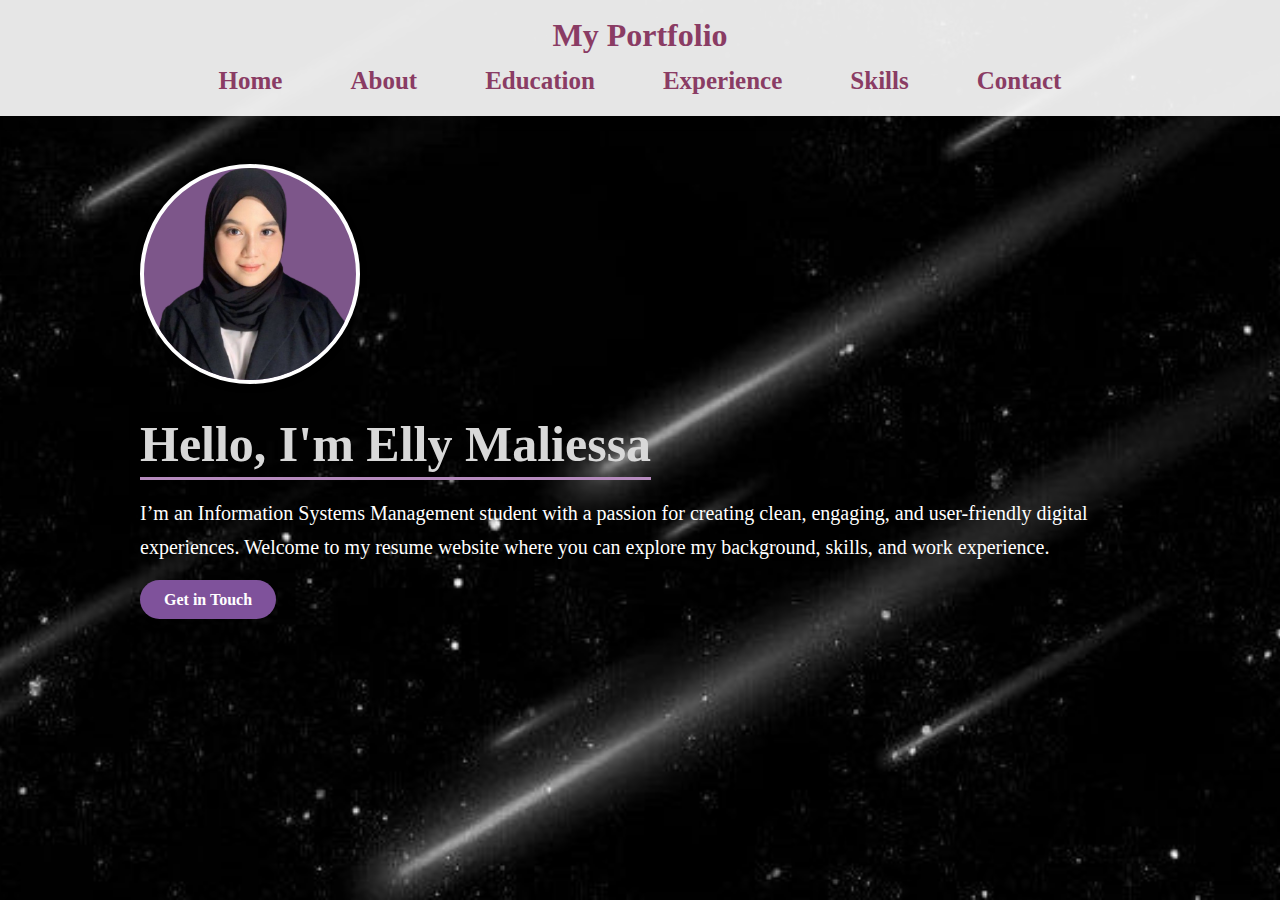
<file: index.html>
<!DOCTYPE html>
<html lang="en">
   <link rel="stylesheet" href="css/style.css">
    <link href="https://cdn.jsdelivr.net/npm/aos@2.3.4/dist/aos.css" rel="stylesheet">
<meta charset="utf-8">
<meta name="viewport" content="width=device-width, initial-scale=1">
<link href="https://cdn.jsdelivr.net/npm/bootstrap@5.3.3/dist/css/bootstrap.min.css" rel="stylesheet">
<script src="https://cdn.jsdelivr.net/npm/bootstrap@5.3.3/dist/js/bootstrap.bundle.min.js"></script>
<head>
    <meta charset="UTF-8">
    <title> My Portfolio</title>
    <link rel="stylesheet" href="../css/style.css">
    <script src="https://cdn.jsdelivr.net/npm/aos@2.3.4/dist/aos.js"></script>
<script>
  AOS.init();
</script>
</head>
<body>
    <header>
      <div class="sidebar"></div>
  <h1>My Portfolio</h1>
  <nav>
    <a href="index.html">Home</a>
    <a href="about.html">About</a>
    <a href="education.html">Education</a>
    <a href="experience.html">Experience</a>
    <a href="skills.html">Skills</a>
    <a href="contact.html">Contact</a>
  </nav>
</header>



    
    <section id="home" class="home-section">
        <section id="home" class="elementor-motion-effects-layer-2">
        <div  class="">
  <div class="home-container">
    <div class="home-image">
 <img src="../ellymaliesa.png" alt="My Photo" class="my-img">


    <div class="home-text">
      <h2>Hello, I'm Elly Maliessa</h2>
      <p>I’m an Information Systems Management student with a passion for creating clean, engaging, and user-friendly digital experiences. Welcome to my resume website where you can explore my background, skills, and work experience.</p>
     <a href="contact.html" class="contact-btn">Get in Touch</a>

    </div>
  </div>
</section>
</section> 

  </body>
</html>
</file>
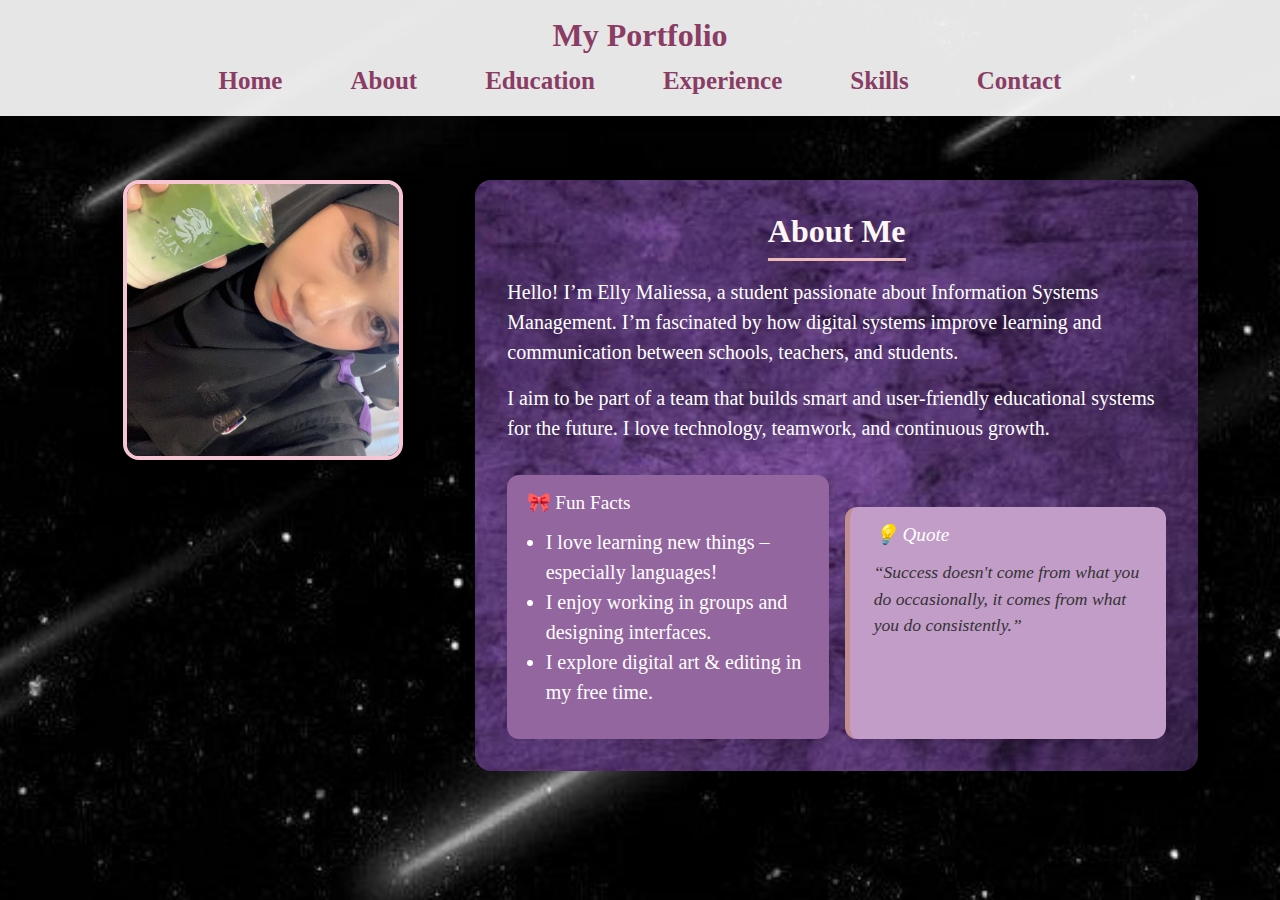
<file: about.html>
<!DOCTYPE html>
<html lang="en">
    <link rel="stylesheet" href="css/style.css" />
    <link href="https://cdn.jsdelivr.net/npm/aos@2.3.4/dist/aos.css" rel="stylesheet">
<meta charset="utf-8">
<meta name="viewport" content="width=device-width, initial-scale=1">
<link href="https://cdn.jsdelivr.net/npm/bootstrap@5.3.3/dist/css/bootstrap.min.css" rel="stylesheet">
<script src="https://cdn.jsdelivr.net/npm/bootstrap@5.3.3/dist/js/bootstrap.bundle.min.js"></script>
<head>
    <meta charset="UTF-8">
    <title> My Portfolio</title>
    <link rel="stylesheet" href="../css/style.css">
    <script src="https://cdn.jsdelivr.net/npm/aos@2.3.4/dist/aos.js"></script>
<script>
  AOS.init();
</script>
</head>
<body>
   <header>
  <h1>My Portfolio</h1>
  <nav>
    <a href="index.html">Home</a>
    <a href="about.html">About</a>
    <a href="education.html">Education</a>
    <a href="experience.html">Experience</a>
    <a href="skills.html">Skills</a>
    <a href="contact.html">Contact</a>
  </nav>
</header>

   <section id="about" class="about-section">
  <div class="container">
    <div class="about-wrapper">
      
      <div class="about-img">
        <img src="css/images/el.jpg" alt="My Photo" class="square-img">
      </div>

      <div class="about-info">
        <h2 class="section-heading">About Me</h2>
        <p>Hello! I’m Elly Maliessa, a student passionate about Information Systems Management. I’m fascinated by how digital systems improve learning and communication between schools, teachers, and students.</p>
        <p>I aim to be part of a team that builds smart and user-friendly educational systems for the future. I love technology, teamwork, and continuous growth.</p>
        
        <div class="about-cards">
          <div class="funfact-box">
            <h3>🎀 Fun Facts</h3>
            <ul>
              <li>I love learning new things – especially languages!</li>
              <li>I enjoy working in groups and designing interfaces.</li>
              <li>I explore digital art & editing in my free time.</li>
            </ul>
          </div>
          <div class="quote-box">
            <h3>💡 Quote</h3>
            <p>“Success doesn't come from what you do occasionally, it comes from what you do consistently.”</p>
          </div>
        </div>

      </div>
    </div>
  </div>
</section>

                </div>
                </div>
</div></div></section>

  </body>
</html>
</file>
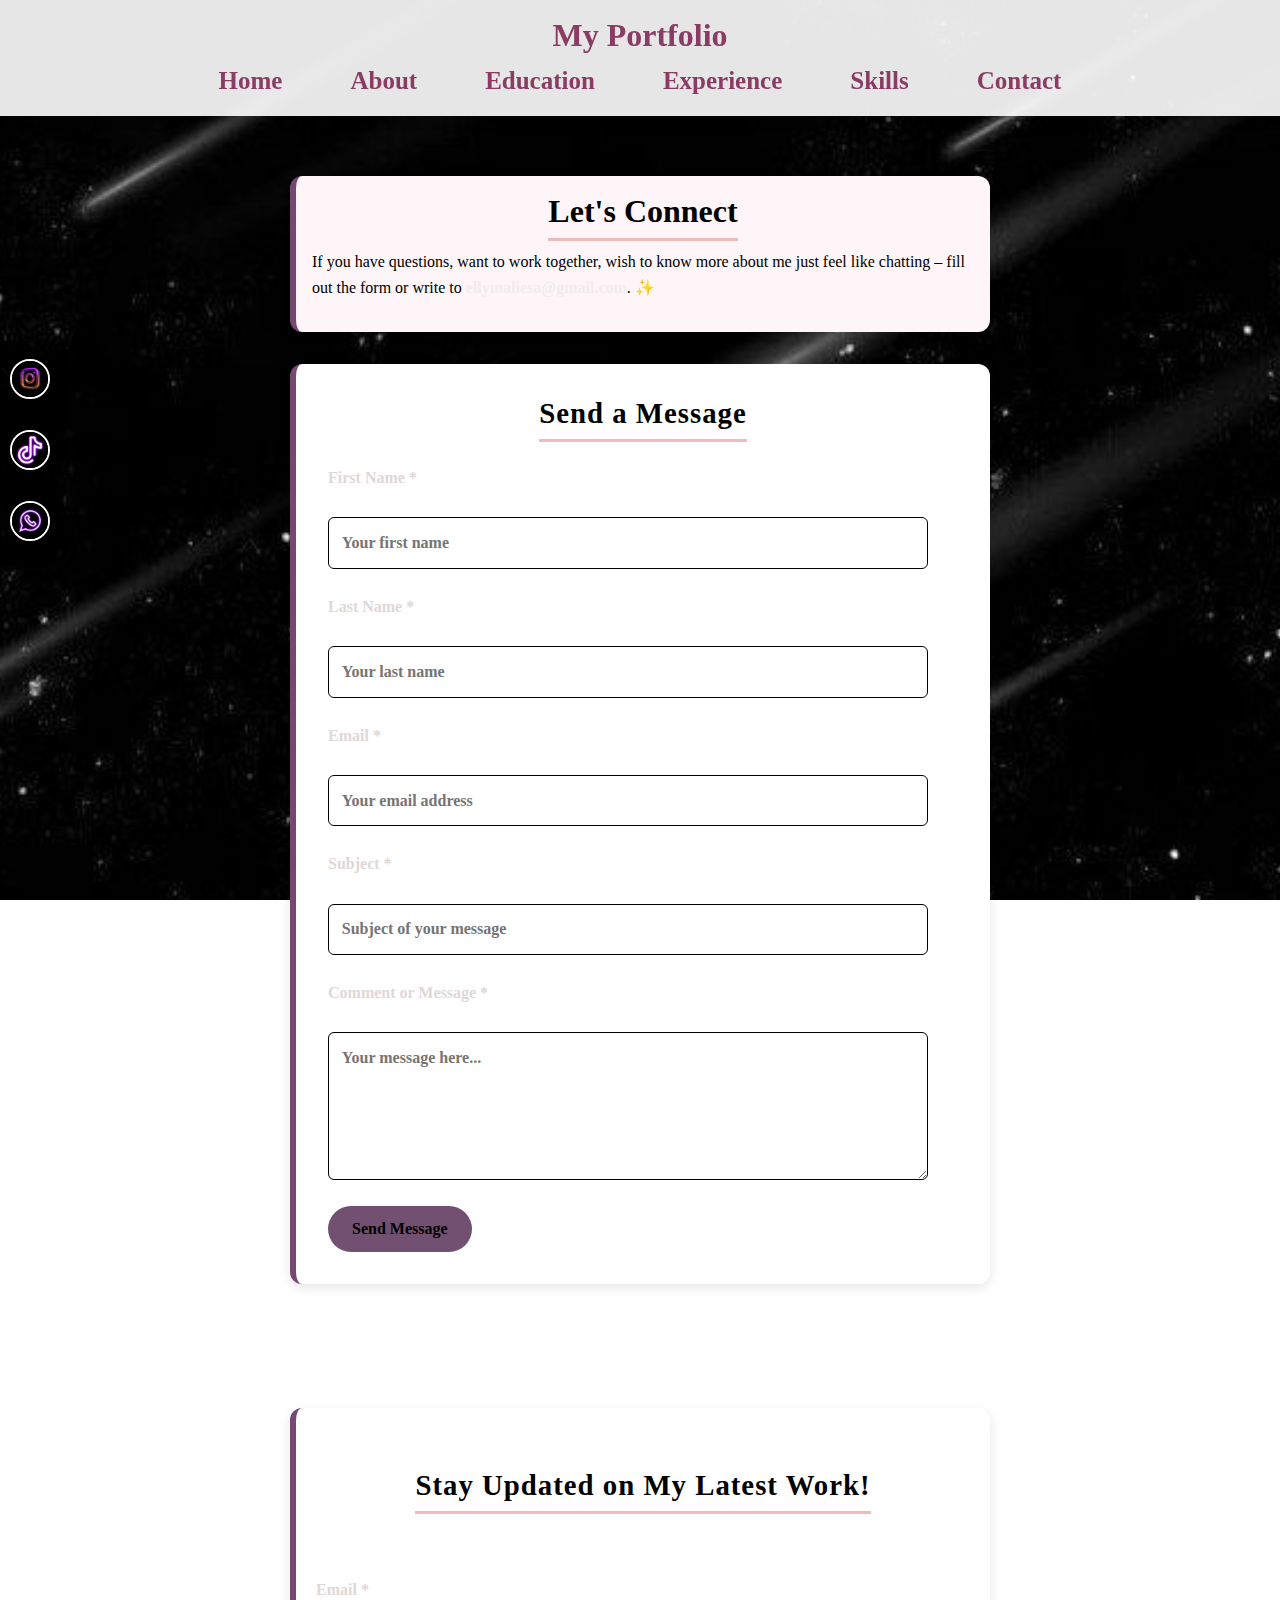
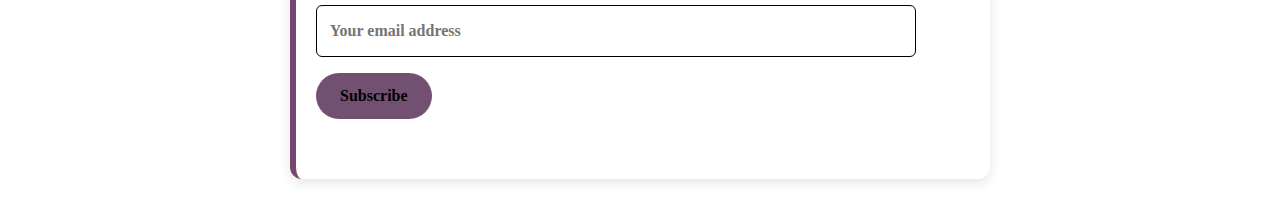
<file: contact.html>
<DOCTYPE html>
<html lang="en">
    <link rel="stylesheet" href="css/style.css" />
    <link href="https://cdn.jsdelivr.net/npm/aos@2.3.4/dist/aos.css" rel="stylesheet">
<meta charset="utf-8">
<meta name="viewport" content="width=device-width, initial-scale=1">
<link href="https://cdn.jsdelivr.net/npm/bootstrap@5.3.3/dist/css/bootstrap.min.css" rel="stylesheet">
<script src="https://cdn.jsdelivr.net/npm/bootstrap@5.3.3/dist/js/bootstrap.bundle.min.js"></script>
<head>
    <meta charset="UTF-8">
    <title> My Portfolio</title>
    <link rel="stylesheet" href="../css/style.css">
    <script src="https://cdn.jsdelivr.net/npm/aos@2.3.4/dist/aos.js"></script>
<script>
  AOS.init();
</script>
</head>
<body>
    <header>
  <h1>My Portfolio</h1>
  <nav>
    <a href="index.html">Home</a>
    <a href="about.html">About</a>
    <a href="education.html">Education</a>
    <a href="experience.html">Experience</a>
    <a href="skills.html">Skills</a>
    <a href="contact.html">Contact</a>
  </nav>
</header>

    <div class="social-sidebar">
  <a href="https://www.instagram.com/elymsssa?igsh=MTA4cGx0dnB3YWd0ag==" target="_blank">
    <img src="css/images/ig.jpg" alt="Instagram">
  </a>
  <a href="https://www.tiktok.com/@meilychaaa?_t=ZS-8xp0BFQbtqr&_r=1" target="_blank">
    <img src="css/images/tt.jpg" alt="TikTok">
  </a>
  <a href="https://wa.link/y2epx8" target="_blank">
    <img src="css/images/ws.jpg" alt="Whatsapp">
  </a>
</div>



    
<section id="contact" class="contact-section">
  <div class="container">
    <div class="row">
        <div class="col-md-12 education-section">
            <div class="contact-intro">
                <h2 class="text-start">Let's Connect</h2>
                <p >If you have questions, want to work together, wish to know more about me just feel like chatting – fill out the form or write to <a href="mailto:hello@yourdomain.com">ellymaliesa@gmail.com</a>. ✨</p>
            </div>
            <section class="contact-form-section text-start">
                <h2 class="text-start">Send a Message</h2>
                <form>
                <div style="margin-bottom:10px;">
                <label for="first-name">First Name *</label><br/>
                <input type="text" id="first-name" name="first-name" placeholder="Your first name" required>
                </div>
                <div style="margin-bottom:10px;">
                <label for="last-name">Last Name *</label><br/>
                <input type="text" id="last-name" name="last-name" placeholder="Your last name" required>
                </div>
                <div style="margin-bottom:10px;">
                <label for="email">Email *</label><br/>
                <input type="email" id="email" name="email" placeholder="Your email address" required>
                </div>
                <div style="margin-bottom:10px;">
                <label for="subject">Subject *</label><br/>
                <input type="text" id="subject" name="subject" placeholder="Subject of your message" required>
                </div>
                <div style="margin-bottom:10px;">
                <label for="message">Comment or Message *</label><br>
                <textarea id="message" name="message" rows="5" placeholder="Your message here..." required></textarea>
                </div>
                <div style="margin-bottom:10px;">
                </div>
                <button type="submit">Send Message</button>
                </form>
            </section>

        </div>
    </div>
  </div>
</section>



  <section class="newsletter">
    <div class="container">
    <div class="row">
        <div class="col-md-12 education-section contact-form-section">
            <h2>Stay Updated on My Latest Work!</h2>
            <p>Be the first to know about the latest updates.</p>
            <form>
            <label for="subscribe-email">Email *</label>
            <input type="email" id="subscribe-email" name="subscribe-email" placeholder="Your email address" required>
            <button type="submit">Subscribe</button>
            </form>
        </div>
        </div> 
    </div>
</section>    



  </body>
</html>
</file>
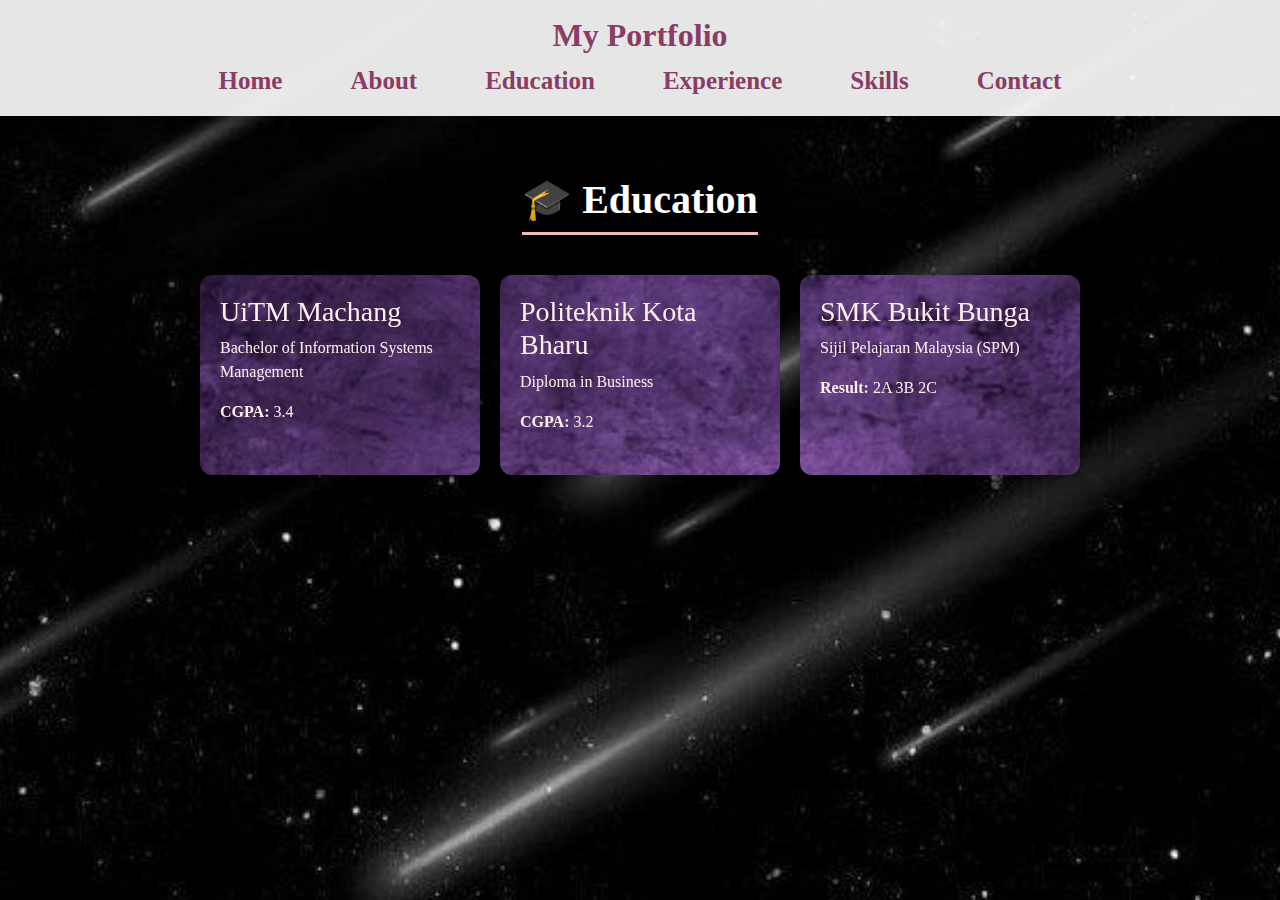
<file: education.html>
<!DOCTYPE html>
<html lang="en">
    <link rel="stylesheet" href="css/style.css" />
    <link href="https://cdn.jsdelivr.net/npm/aos@2.3.4/dist/aos.css" rel="stylesheet">
<meta charset="utf-8">
<meta name="viewport" content="width=device-width, initial-scale=1">
<link href="https://cdn.jsdelivr.net/npm/bootstrap@5.3.3/dist/css/bootstrap.min.css" rel="stylesheet">
<script src="https://cdn.jsdelivr.net/npm/bootstrap@5.3.3/dist/js/bootstrap.bundle.min.js"></script>
<head>
    <meta charset="UTF-8">
    <title> My Portfolio</title>
    <link rel="stylesheet" href="../css/style.css">
    <script src="https://cdn.jsdelivr.net/npm/aos@2.3.4/dist/aos.js"></script>
<script>
  AOS.init();
</script>
</head>
<body>
   <header>
  <h1>My Portfolio</h1>
  <nav>
    <a href="index.html">Home</a>
    <a href="about.html">About</a>
    <a href="education.html">Education</a>
    <a href="experience.html">Experience</a>
    <a href="skills.html">Skills</a>
    <a href="contact.html">Contact</a>
  </nav>
</header>
   
<section class="education-section">
  <h2 class="section-title">🎓 Education</h2>

  <div class="edu-container">
    <div class="edu-card">
      <div class="edu-inner">
        <div class="edu-front">
          <h3>UiTM Machang</h3>
          <p>Bachelor of Information Systems Management</p>
          <p><strong>CGPA:</strong> 3.4</p>
        </div>
        <div class="edu-back">
          <img src="css/images/logo.png" alt="UiTM Logo">
        </div>
      </div>
    </div>

    <div class="edu-card">
      <div class="edu-inner">
        <div class="edu-front">
          <h3>Politeknik Kota Bharu</h3>
          <p>Diploma in Business</p>
          <p><strong>CGPA:</strong> 3.2</p>
        </div>
        <div class="edu-back">
          <img src="css/images/logopoli.jpg" alt="Poli Logo">
        </div>
      </div>
    </div>

    <div class="edu-card">
      <div class="edu-inner">
        <div class="edu-front">
          <h3>SMK Bukit Bunga</h3>
          <p>Sijil Pelajaran Malaysia (SPM)</p>
          <p><strong>Result:</strong> 2A 3B 2C</p>
        </div>
        <div class="edu-back">
          <img src="css/images/smkbb.jpg" alt="SMK Logo">
        </div>
      </div>
    </div>
  </div>
</section>



  </body>
</html>
</file>
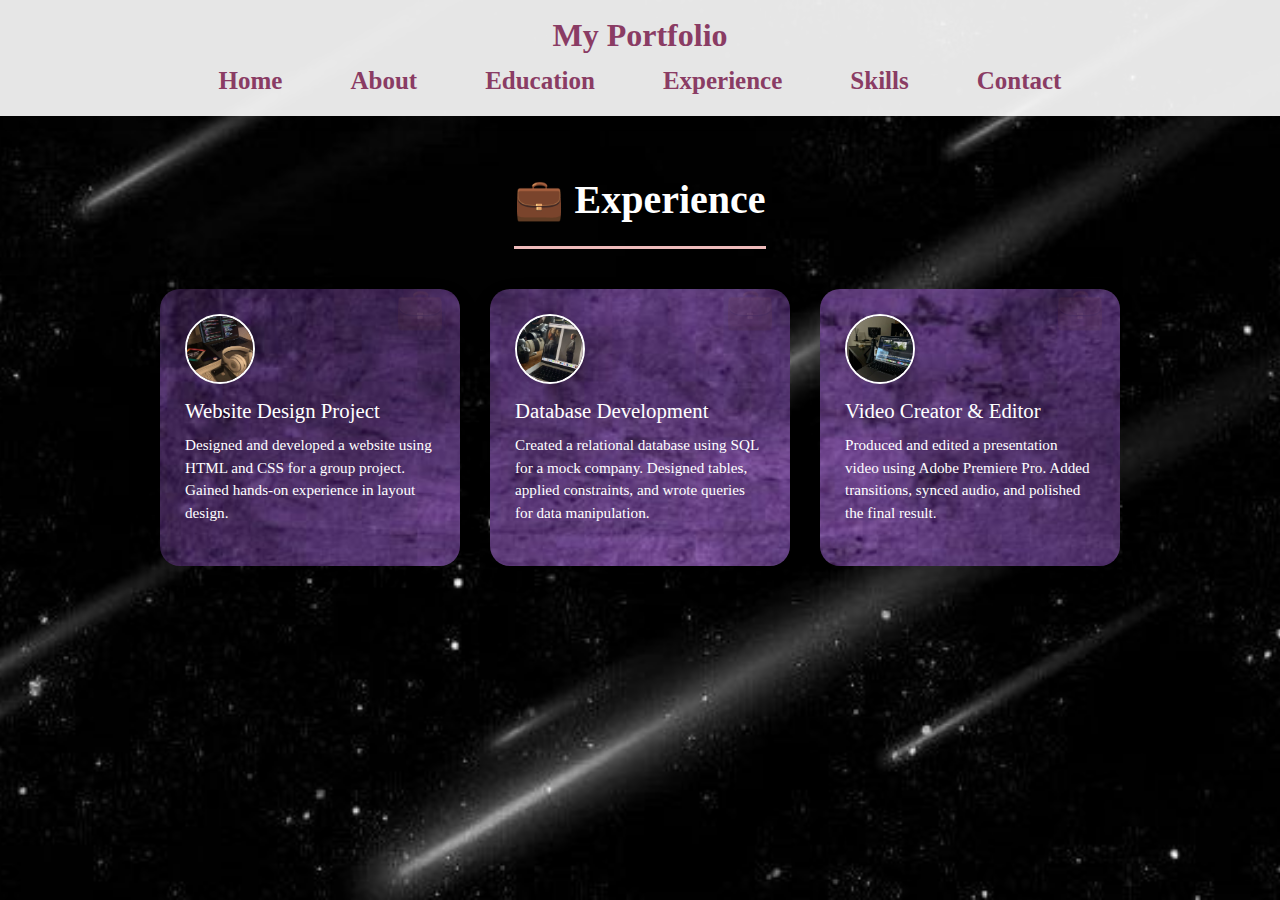
<file: experience.html>
<!DOCTYPE html>
<html lang="en">
    <link rel="stylesheet" href="css/style.css" />
    <link href="https://cdn.jsdelivr.net/npm/aos@2.3.4/dist/aos.css" rel="stylesheet">
<meta charset="utf-8">
<meta name="viewport" content="width=device-width, initial-scale=1">
<link href="https://cdn.jsdelivr.net/npm/bootstrap@5.3.3/dist/css/bootstrap.min.css" rel="stylesheet">
<script src="https://cdn.jsdelivr.net/npm/bootstrap@5.3.3/dist/js/bootstrap.bundle.min.js"></script>
<head>
    <meta charset="UTF-8">
    <title> My Portfolio</title>
    <link rel="stylesheet" href="../css/style.css">
    <script src="https://cdn.jsdelivr.net/npm/aos@2.3.4/dist/aos.js"></script>
<script>
  AOS.init();
</script>
</head>
<body>
  <header>
  <h1>My Portfolio</h1>
  <nav>
    <a href="index.html">Home</a>
    <a href="about.html">About</a>
    <a href="education.html">Education</a>
    <a href="experience.html">Experience</a>
    <a href="skills.html">Skills</a>
    <a href="contact.html">Contact</a>
  </nav>
</header>


  <section class="experience-section" id="experience">
  <h2 class="experience-title">💼 Experience</h2>
  <div class="experience-grid">

    <div class="exp-card">
    <img src="css/images/website.jpg" alt="Website Project" class="exp-img" />
    <div class="exp-content">
      <h3>Website Design Project</h3>
      <p>Designed and developed a website using HTML and CSS for a group project. Gained hands-on experience in layout design.</p>
    </div>
  </div>

  <div class="exp-card">
    <img src="css/images/poster.jpg" alt="Poster Project" class="exp-img" />
    <div class="exp-content">
      <h3>Database Development</h3>
      <p>Created a relational database using SQL for a mock company. Designed tables, applied constraints, and wrote queries for data manipulation.</p>
    </div>
  </div>

  <div class="exp-card">
    <img src="css/images/adobe.jpg" alt="Video Project" class="exp-img" />
    <div class="exp-content">
      <h3>Video Creator & Editor</h3>
      <p>Produced and edited a presentation video using Adobe Premiere Pro. Added transitions, synced audio, and polished the final result.</p>
    </div>
  </div>
</section>


  </body>
</html>
</file>
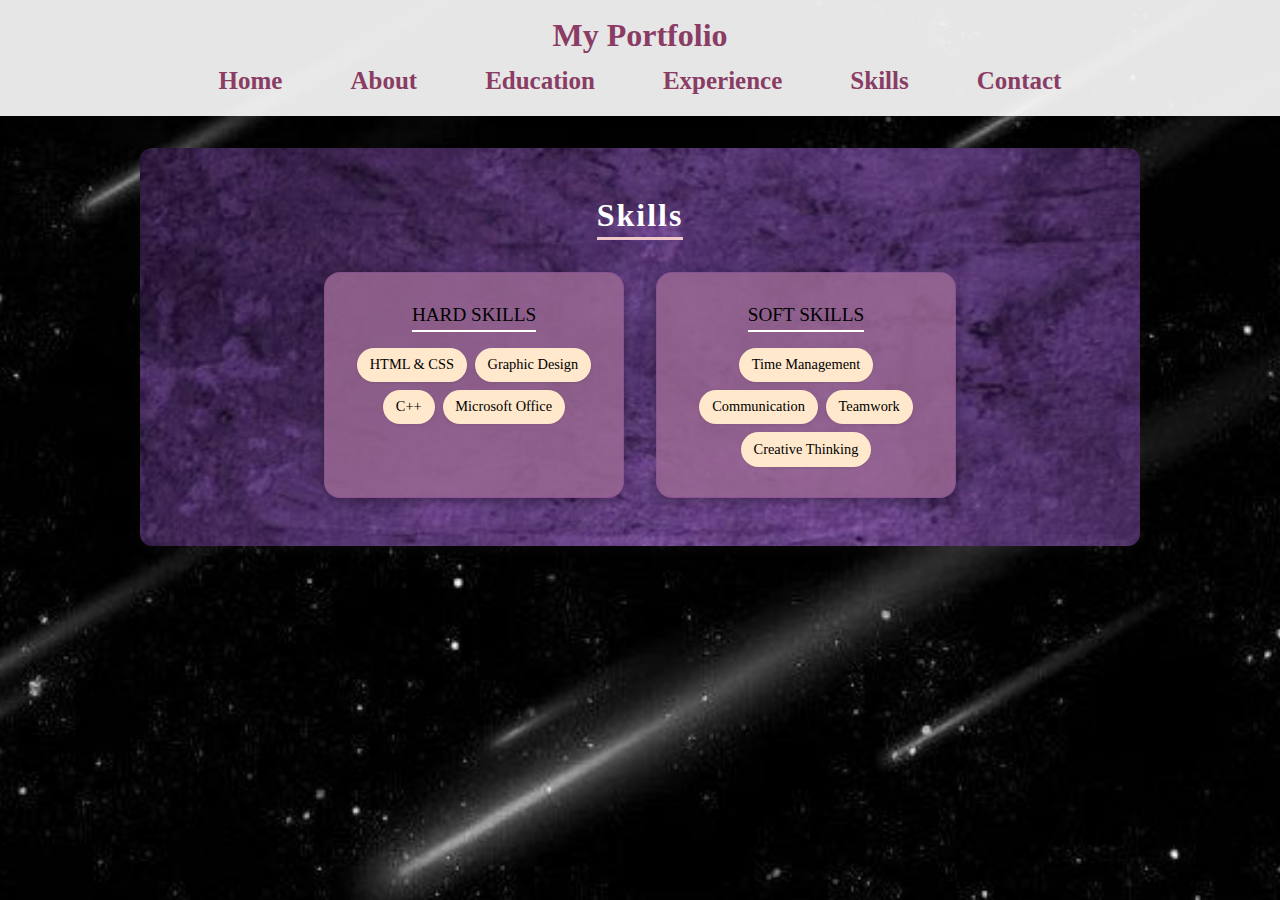
<file: skills.html>
<!DOCTYPE html>
<html lang="en">
    <link rel="stylesheet" href="css/style.css" />
    <link href="https://cdn.jsdelivr.net/npm/aos@2.3.4/dist/aos.css" rel="stylesheet">
<meta charset="utf-8">
<meta name="viewport" content="width=device-width, initial-scale=1">
<link href="https://cdn.jsdelivr.net/npm/bootstrap@5.3.3/dist/css/bootstrap.min.css" rel="stylesheet">
<script src="https://cdn.jsdelivr.net/npm/bootstrap@5.3.3/dist/js/bootstrap.bundle.min.js"></script>
<head>
    <meta charset="UTF-8">
    <title> My Portfolio</title>
    <link rel="stylesheet" href="../css/style.css">
    <script src="https://cdn.jsdelivr.net/npm/aos@2.3.4/dist/aos.js"></script>
<script>
  AOS.init();
</script>
</head>
<body>
   <header>
  <h1>My Portfolio</h1>
  <nav>
    <a href="index.html">Home</a>
    <a href="about.html">About</a>
    <a href="education.html">Education</a>
    <a href="experience.html">Experience</a>
    <a href="skills.html">Skills</a>
    <a href="contact.html">Contact</a>
  </nav>
</header>


     <section id="skills" class="skills-section">
  <h2>Skills</h2>
  
  <div class="skills-container">
    <div class="skill-box">
      <h3>Hard Skills</h3>
      <div class="skill-tags">
        <span>HTML & CSS</span>
        <span>Graphic Design</span>
        <span>C++</span>
        <span>Microsoft Office</span>
      </div>
    </div>

    <!-- Soft Skills -->
    <div class="skill-box">
      <h3>Soft Skills</h3>
      <div class="skill-tags">
        <span>Time Management</span>
        <span>Communication</span>
        <span>Teamwork</span>
        <span>Creative Thinking</span>
      </div>
    </div>
  </div>
</section>


  </body>
</html>
</file>
<file: css/style.css>
body {
  font-family: Arial, sans-serif;
background-color: #483765;
  background-size: cover;
  margin: 0;
}

header {
    background: #483765;
    color: #fff;
    padding: 1.5rem;
    text-align: center;
    font-weight: bold;
    
}

nav a {
    color: #fff;
    margin: 0 1rem;
    text-decoration: none;
    padding:20px;
    font-size: 25px;
}
nav a:hover{
    background: white;
    color: #c4a0a0;
    border-radius: 30px;
  
}

body {
  font-family: 'Poppins', sans-serif;
  background: #5a2b53;
  background-size: cover;
  margin: 0;
  padding: 0;
  color: #fff; 
}


header {
  background-color: rgba(255, 255, 255, 0.9);
  padding: 1rem 0;
  text-align: center;
  box-shadow: 0 4px 12px rgba(0, 0, 0, 0.1);
  position: sticky;
  top: 0;
  z-index: 100;
}

header h1 {
  margin: 0;
  font-size: 2rem;
  color: #8a3c64;
}

nav {
  margin-top: 0.5rem;
}

nav a {
  color: #8a3c64;
  text-decoration: none;
  margin: 0 1rem;
  font-weight: bold;
  padding: 0.5rem 1rem;
  border-radius: 20px;
  transition: all 0.3s ease;
}

nav a:hover {
  background-color: #f8cdd4;
  color: #fff;
}


h1{
  font-weight: bold;
 font-family: "Yanone Kaffeesatz";
    src: url("../fonts/YanoneKaffeesatz-Regular.ttf");
}

h2 {
  font-size: 2rem;
  text-align: center;
  color: #ffffff;
  margin-bottom: 1rem;
  border-bottom: 3px solid #eebbbb; 
  padding-bottom: 0.5rem;
  width: fit-content;
  margin-left: auto;
  margin-right: auto;
  font-weight: bold;
  font-family: 'YourFontName';
}

#skills ul {
    list-style-type: disc;
    padding-left: 1.5rem;
}

#skills ul li {
    margin: 0.5rem 0;
}



.contact-form-section {
  max-width: 700px;
  background: #ffffff;
  padding: 2rem;
  margin: 2rem auto;
  border-radius: 12px;
  box-shadow: 0 4px 12px rgba(0,0,0,0.1);
   border-left: 6px solid #754771;
}


.contact-form-section h2 {
  text-align: center;
  color: #000000;
  margin-bottom: 1.5rem;
  font-size: 1.8rem;
  letter-spacing: 1px;
}

.contact-form-section label {
  margin: 0.5rem 0 0.2rem;
  font-weight: bold;
  color: #e0d7d7;
  display: block;
}

.contact-form-section input,
.contact-form-section select,
.contact-form-section textarea {
  width: 100%;
  padding: 0.8rem;
  border: 1px solid hsl(0, 0%, 0%);
  border-radius: 6px;
  margin-bottom: 1rem;
  font-size: 1rem;
  transition: border-color 0.3s;
  font-weight: bold; 
  max-width:600px

}

.contact-form-section input:focus,
.contact-form-section select:focus,
.contact-form-section textarea:focus {
  border-color: #000000;
  outline: none;
  font-weight: bold; 
}

.contact-form-section button {
  background: #715071;
  padding: 0.7rem 1.5rem;
  border: none;
  border-radius: 25px;
  color: #000000;
  font-weight: bold;
  text-decoration: none;
  transition: background 0.3s;
}

.button:hover {
  animation: pulse 0.8s infinite alternate;
  background: #000000;
  transform: scale(1.05);
  box-shadow: 0 4px 10px rgba(0,0,0,0.1);
}

* {
  box-sizing: border-box;
  margin: 0;
  padding: 0;
  font-family: 'YourFontName';
}

.my-img{
    border-radius: 50%;
    border: 1px solid #fafafa;
    max-width: 300px;
    background-color: #7d568a;
    margin-bottom: 30px;
    transition: transform 0.5s ease;
}
img:hover {
  transform: scale(1.05);        
}

.font-pink{
  color: #070707;
  font-weight: bold;
  font-family: 'YourFontName';
  font-size: 50px;
}

.experience-section {
  padding: 60px 20px;
  font-family: 'Poppins', sans-serif;
}

.experience-title {
  text-align: center;
  font-size: 2.5rem;
  margin-bottom: 40px;
  color: #ffffff;
  position: relative;
}

.experience-title::after {
  content: '';
  width: 80px;
  height: 4px;

  display: block;
  margin: 10px auto 0;
  border-radius: 2px;
}

.experience-grid {
  display: flex;
  flex-wrap: wrap;
  gap: 30px;
  justify-content: center;
}

.exp-card {
background: url("images/bgp.jpg") no-repeat center center fixed;
  background-size: cover; /* ⬅️ Ni penting */
  padding: 25px;
  border-radius: 20px;
  box-shadow: 0 8px 24px rgba(0, 0, 0, 0.08);
  width: 300px;
  transition: transform 0.3s ease;
  position: relative;
  overflow: hidden;
}


.exp-card:hover {
  transform: translateY(-8px);
}

.exp-card h3 {
  font-size: 1.3rem;
  color: #ffffff;
  margin-bottom: 10px;
}

.exp-card .exp-role {
  font-weight: bold;
  color: #8b3d63;
  margin-bottom: 8px;
}

.exp-card p {
  color: #ffffff;
  font-size: 0.95rem;
  line-height: 1.5;
}

.exp-card::before {
  content: "💼";
  font-size: 2.5rem;
  position: absolute;
  top: -10px;
  right: 15px;
  opacity: 0.1;
}

.exp-img {
  width: 70px;
  height: 70px;
  object-fit: cover;
  border-radius: 50%;
  border: 2px solid #ffffff;
  margin-bottom: 15px;
  box-shadow: 0 2px 10px rgba(0,0,0,0.1);
}


.education-section {
  padding: 60px 20px;
  font-family: 'Poppins', sans-serif;
}

.section-title {
  text-align: center;
  font-size: 2.5rem;
  margin-bottom: 40px;
  color: #ffffff;
  position: relative;
}


.edu-container {
  display: flex;
  justify-content: center;
  gap: 20px;
  flex-wrap: wrap;
  margin-top: 30px;
}

.edu-card {
  width: 280px;
  height: 200px;
  perspective: 1000px;
}

.edu-inner {
  width: 100%;
  height: 100%;
  position: relative;
  transition: transform 0.8s;
  transform-style: preserve-3d;
}

.edu-card:hover .edu-inner {
  transform: rotateY(180deg);
}

.edu-front,
.edu-back {
  position: absolute;
  width: 100%;
  height: 100%;
  backface-visibility: hidden;
  border-radius: 15px;
  box-shadow: 0 6px 20px rgba(0, 0, 0, 0.2);
  padding: 20px;
  box-sizing: border-box;
}

.edu-front {
background: url("images/bgp.jpg") no-repeat center center fixed;
  background-size: cover;
  color: #ffefef;
  border-radius: 12px;
  padding: 20px;
  min-height: 200px;}

.edu-back {
  background: #fff;
  transform: rotateY(180deg);
  display: flex;
  align-items: center;
  justify-content: center;
}

.edu-back img {
  max-width: 100%;
  max-height: 100%;
  border-radius: 12px;
}



.home-section {
  padding: 3rem 1rem;
}

.home-container {
  max-width: 1000px;
  margin: 0 auto;
  display: flex;
  flex-wrap: wrap;
  align-items: center;
  gap: 2rem;
}

.home-image img {
  width: 220px;
  height: 220px;
  border-radius: 50%;
  object-fit: cover;
  border: 4px solid #ffffff;
  box-shadow: 0 2px 8px rgba(0,0,0,0.1);
}

.home-text {
  flex: 1;
  min-width: 280px;
  font-family: 'YourFontName';
}

.home-text h2 {
  font-size: 2rem;
  color: #d8d8d8;
  margin-bottom: 1rem;
  border-bottom: 3px solid #b68bbe;
  display: inline-block;
  padding-bottom: 0.2rem;
  font-family: verdana;
  font-weight: bold;
  font-family: 'YourFontName';
  font-size: 50px;

}

.home-text p {
  font-size: 20px;
  color: #ffffff;
  line-height: 1.7;
  margin-bottom: 1.5rem;
}

.contact-btn {
  background: #7f529b;
  padding: 0.7rem 1.5rem;
  border: none;
  border-radius: 25px;
  color: #fff;
  font-weight: bold;
  text-decoration: none;
  transition: background 0.3s;
}

.contact-btn:hover {
  background: #090909;
}
.skills-section {
background: url("images/bgp.jpg") no-repeat center center fixed;
  background-size: cover;
  padding: 3rem 1rem;
  max-width: 1000px;
  margin: 2rem auto;
  border-radius: 12px;
  box-shadow: 0 4px 12px rgba(141, 117, 117, 0.07);
  text-align: center;
  cursor: pointer;
  color: #fff; }


.skills-section h2 {
  font-size: 2.5rem;
  margin-bottom: 2rem;
  color: #f9d923;
  letter-spacing: 2px;
}

.skills-container {
  display: flex;
  flex-wrap: wrap;
  justify-content: center;
  gap: 2rem;
}

.skill-box {
  background: rgba(155, 104, 147, 0.837);
  border: 1px solid rgba(137, 73, 153, 0.538);
  padding: 30px;
  border-radius: 16px;
  width: 300px;
  transition: transform 0.3s, box-shadow 0.3s;
  box-shadow: 0 4px 12px rgba(0, 0, 0, 0.3);
}

.skill-box:hover {
  transform: translateY(-8px);
  box-shadow: 0 6px 18px rgba(0, 0, 0, 0.4);
}

.skill-box h3 {
  font-size: 1.5rem;
  margin-bottom: 1rem;
  color: #fce38a;
  text-transform: uppercase;
}

.skill-tags {
  display: flex;
  flex-wrap: wrap;
  gap: 10px;
  justify-content: center;
}

.skill-tags span {
  background-color: #f38181;
  color: white;
  padding: 8px 14px;
  border-radius: 20px;
  font-size: 0.9rem;
  transition: background 0.3s;
}

.skill-tags span:hover {
  background-color: #e94e77;
}




.skills-section h2 {
  font-size: 2rem;
  color: #ffffff;
  border-bottom: 3px solid #efc8c8;
  display: inline-block;
  padding-bottom: 0.2rem;
  margin-bottom: 2rem;
}

.skills-container {
  display: flex;
  gap: 2rem;
  flex-wrap: wrap;
  justify-content: center;
}



.skill-box:hover {
  transform: scale(1.03);
}

.skill-box h3 {
  font-size: 1.2rem;
  color: #000000;
  margin-bottom: 1rem;
  border-bottom: 2px solid #ffffff;
  padding-bottom: 0.2rem;
  display: inline-block;
}

.skill-tags {
  display: flex;
  flex-wrap: wrap;
  gap: 0.5rem;
  justify-content: center;
}

.skill-tags span {
  background: #ffe8cc;
  padding: 0.4rem 0.8rem;
  border-radius: 20px;
  font-size: 0.9rem;
  color: #000000;
  font-weight: 500;
  box-shadow: 0 1px 3px rgba(0,0,0,0.08);
}

.fade-in-img {
  opacity: 0;
  transform: translateY(20px);
  animation: fadeInUp 1s ease-out forwards;
  animation-delay: 0.2s;
}

@keyframes fadeInUp {
  to {
    opacity: 1;
    transform: translateY(0);
  }
}



.about-section {

  padding: 4rem 1rem;
  font-family: 'Poppins', sans-serif;
}

.about-wrapper {
  display: flex;
  flex-wrap: wrap;
  gap: 2rem;
  align-items: flex-start;
  justify-content: center;
}

.about-img {
  flex: 1 1 250px;
  text-align: center;
}

.square-img {
  width: 280px;
  height: 280px;
  object-fit: cover;
  border: 4px solid #f7c4d4;
  box-shadow: 0 8px 16px rgba(0,0,0,0.1);
  border-radius: 16px;
}

.about-info {
  flex: 2 1 500px;
 background: url("images/bgp.jpg") no-repeat center center fixed;
  background-size: cover;
  padding: 2rem;
  border-radius: 16px;
  box-shadow: 0 8px 24px rgba(0, 0, 0, 0.08);
  font-size: 20px;
  color: #fff;
}



.section-heading {
  font-size: 2rem;
  color: #fff6f6;
  margin-bottom: 1rem;
}

.about-cards {
  display: flex;
  flex-wrap: wrap;
  gap: 1rem;
  margin-top: 2rem;
}

.funfact-box, .quote-box {
  flex: 1 1 230px;
  background: #94669f;
  padding: 1rem 1.2rem;
  border-radius: 12px;
  box-shadow: 0 4px 12px rgba(0,0,0,0.05);
}

.funfact-box h3, .quote-box h3 {
  font-size: 1.2rem;
  color: #ffffff;
  margin-bottom: 0.8rem;
}

.funfact-box ul {
  padding-left: 1.2rem;
  color: #ffffff;
}

.quote-box p {
  font-style: italic;
  color: #333;
}


.contact-intro {
  text-align: left;
  max-width: 700px;
  margin: 0 auto 2rem;
  padding: 1rem;
  background-color: #fef5f9;
  border-left: 6px solid #754771;
  border-radius: 12px;
  box-shadow: 0 4px 10px rgba(0,0,0,0.05);
}

.contact-intro h2 {
  color: #000000;
  font-size: 2rem;
  margin-bottom: 0.5rem;
  font-weight: bold;
}

.contact-intro p {
  color: #000000;
  font-size: 1rem;
  line-height: 1.6;
}

.contact-intro a {
  color: #f0eded;
  font-weight: bold;
  text-decoration: none;
}

.contact-intro a:hover {

  text-decoration: underline;
}

.quote-box {
  margin-top: 2rem;
  padding: 1rem 1.5rem;
  background: #c29dc8;
  border-left: 5px solid #c28e8e;
  font-style: italic;
  font-size: 1.1rem;
  color: #444;
  box-shadow: 0 4px 10px rgba(0,0,0,0.05);
}

.about-highlights {
  max-width: 600px;
  margin: 2rem auto;
  padding: 1.5rem;
  background-color: #fdf1f5;
  border: 2px solid #ecc1c7;
  border-radius: 12px;
  box-shadow: 0 4px 12px rgba(0,0,0,0.05);
}

.about-highlights h3 {
  font-size: 1.4rem;
  margin-bottom: 1rem;
  color: #5a2b53;
  text-align: center;
}

.about-highlights ul {
  list-style: none;
  padding: 0;
}

.about-highlights ul li {
  padding: 0.4rem 0;
  font-size: 1rem;
  color: #333;
  text-align: center;
}

.social-sidebar {
  position: fixed;
  top: 50%;
  left: 0;
  transform: translateY(-50%);
  display: flex;
  flex-direction: column;
  gap: 15px;
  padding: 10px;
  background: rgba(255, 255, 255, 0.85);
  border-radius: 0 10px 10px 0;
  box-shadow: 0 0 10px rgba(0,0,0,0.1);
  z-index: 999;
}

.social-sidebar img {
  width: 30px;
  height: 30px;
  transition: transform 0.3s ease;
}

.social-sidebar img:hover {
  transform: scale(1.2);
}

body {
  font-family: 'Poppins', sans-serif;
 background: url("images/bgbaru2.jpg") no-repeat center center fixed;
  background-size: cover;
  margin: 0;
  padding: 0;
  color: white; 
}

.social-sidebar {
  position: fixed;
  top: 50%;
  left: 0;
  transform: translateY(-50%);
  display: flex;
  flex-direction: column;
  background: rgba(0, 0, 0, 0.7);
  padding: 10px;
  border-radius: 0 10px 10px 0;
  z-index: 1000;
}

.social-sidebar a {
  margin: 8px 0;
  transition: transform 0.3s ease;
}

.social-sidebar img {
  width: 40px;
  height: 40px;
  border-radius: 50%;
  border: 2px solid white;
  transition: transform 0.3s ease, box-shadow 0.3s;
}

.social-sidebar img:hover {
  transform: scale(1.1);
  box-shadow: 0 4px 10px rgba(255, 255, 255, 0.4);
}
</file>
